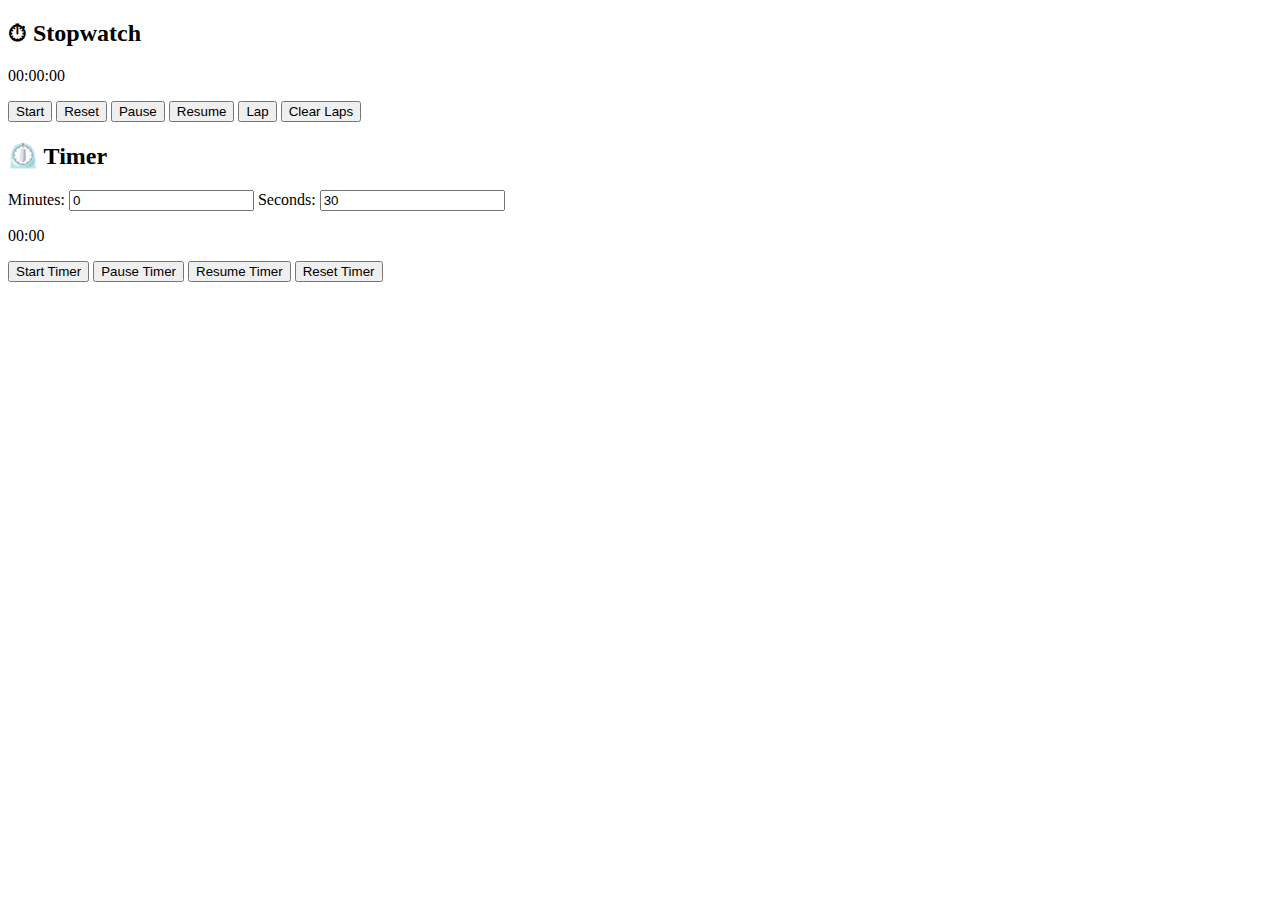
<file: docs/index.html>
<!DOCTYPE html>
<html lang="en">
<head>
  <meta charset="UTF-8" />
  <meta name="viewport" content="width=device-width, initial-scale=1.0">
  <title>Stopwatch + Timer</title>
</head>
<body>
  <div id="timer-cointainer">
    <h2>⏱ Stopwatch</h2>
    <p id="timer-text">00:00:00</p>
    <button onclick="handleStart()">Start</button>
    <button onclick="handleReset()">Reset</button>
    <button onclick="handlePause()">Pause</button>
    <button onclick="handleResume()">Resume</button>
    <button onclick="handleLap()">Lap</button>
    <button onclick="handleClearLaps()">Clear Laps</button>
  </div>

  <h2>⏲️ Timer</h2>
  <label>Minutes: <input type="number" id="timerMin" value="0"></label>
  <label>Seconds: <input type="number" id="timerSec" value="30"></label>
  <p id="countdown-text">00:00</p>
  <button onclick="startCountdown()">Start Timer</button>
  <button onclick="pauseCountdown()">Pause Timer</button>
  <button onclick="resumeCountdown()">Resume Timer</button>
  <button onclick="resetCountdown()">Reset Timer</button>

  <div id="root"></div>

  <script src="./timerApp.js"></script>
</body>
</html>
</file>
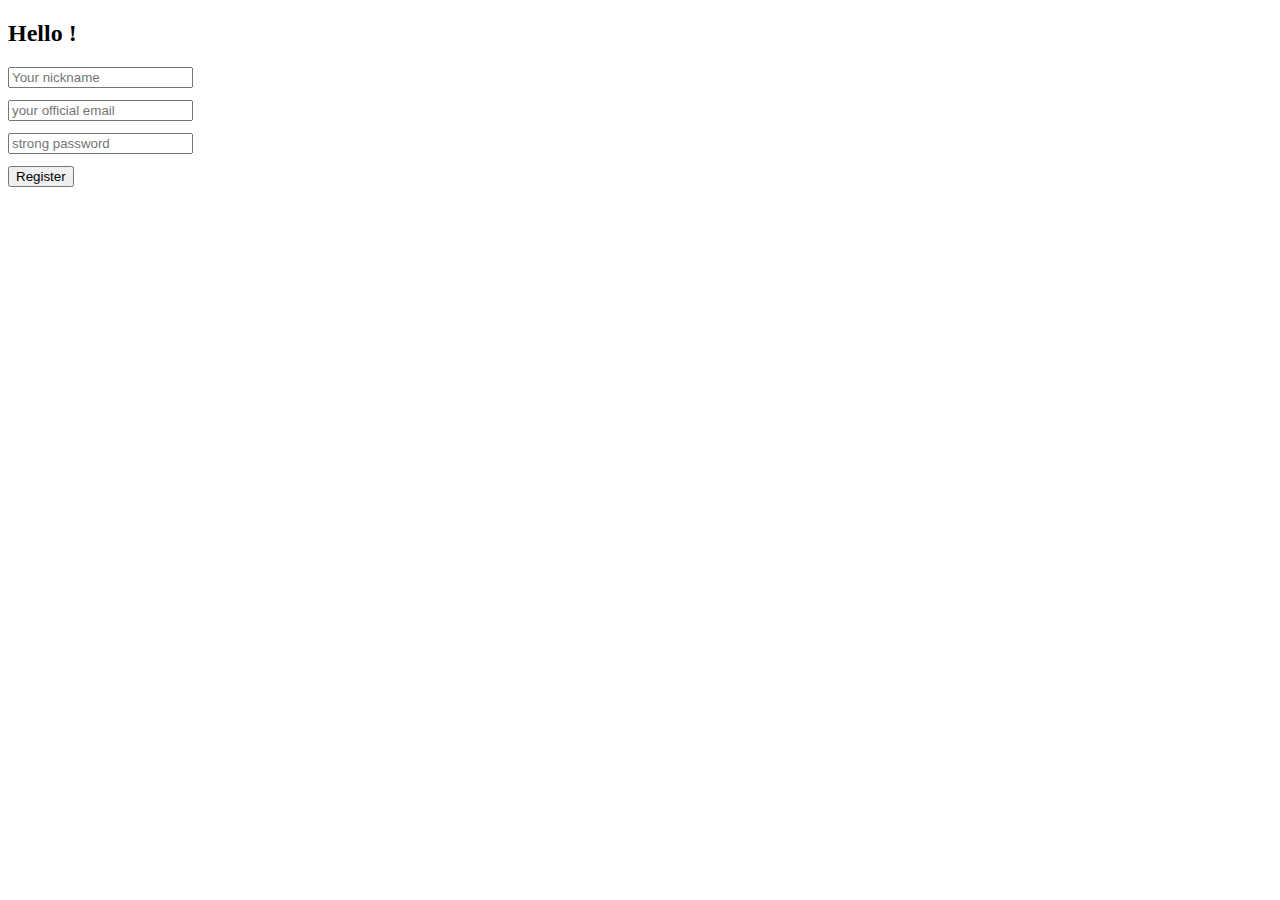
<file: Form_1/index.html>
<!DOCTYPE html>
<html lang="en">
<head>
  <meta charset="javascript">
  <meta name="viewport" content="width=device-width, initial-scale=1.0">
  <title>Document</title>
  <style>
    form{
      display:flex;
      flex-direction: column;
      gap: 0.75rem;
      align-items: flex-start;
    }
  </style>
</head>
<h2 id = "greetings">Hello !</h2>
<body>
  <form action = "./thanku.html" onsubmit = "handleFormSubmit(event)">
    <input type="text" placeholder = "Your nickname" name="usernameTemp"
    onkeyup="handleUserName(event)">
    <input type="email" placeholder = "your official email" name = "baseEmail">
    <input type="password" placeholder = "strong password" name = "abcdPassword">
    <button>Register</button>

  </form>
  <script src = "./form.js"></script>
</body>
</html>
</file>
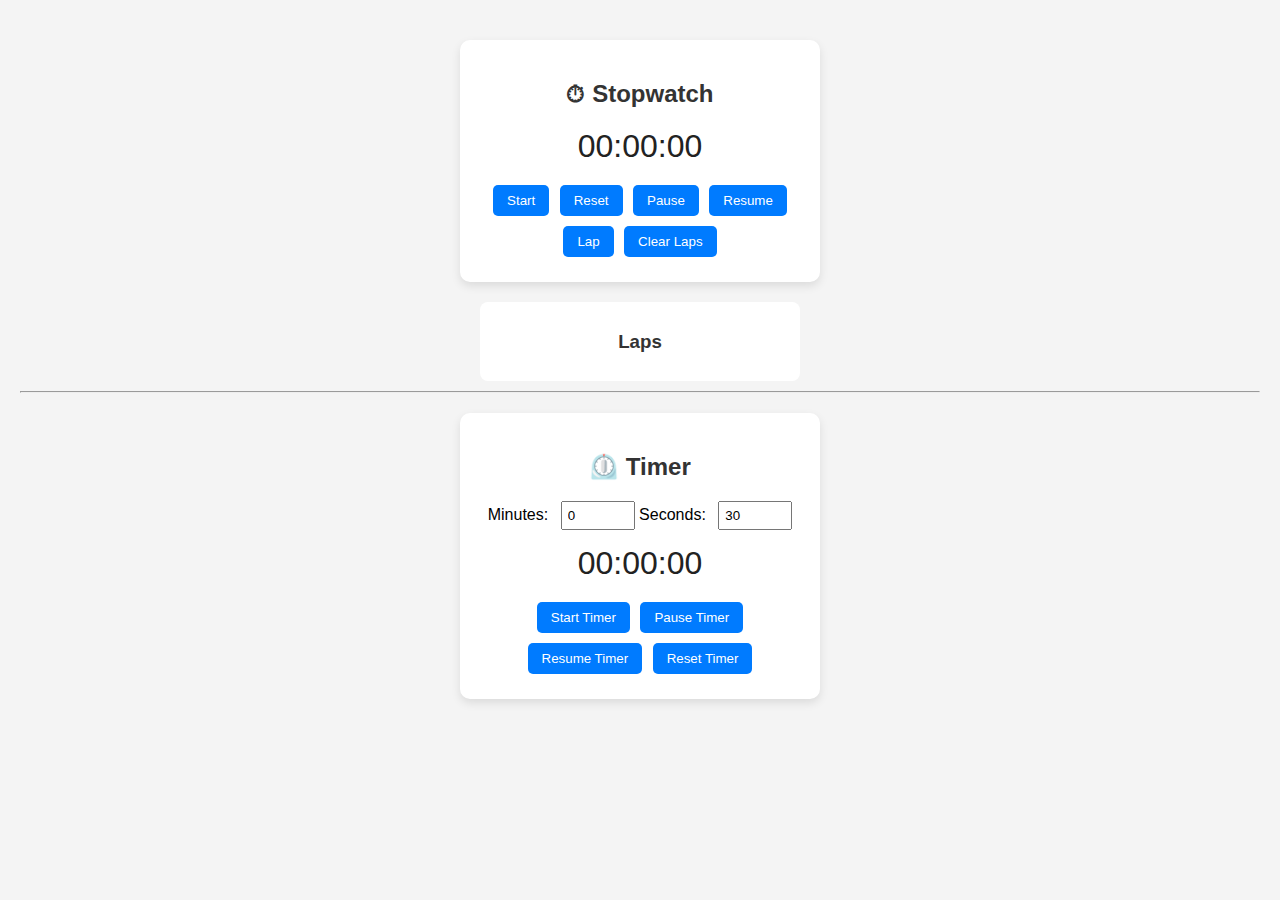
<file: day - 5/timerApp/index.html>
<!DOCTYPE html>
<html lang="en">
<head>
  <meta charset="UTF-8" />
  <meta name="viewport" content="width=device-width, initial-scale=1.0">
  <title>Stopwatch + Timer</title>
  <link rel="stylesheet" href="style.css" />
</head>
<body>

  <div id="timer-cointainer">
    <h2>⏱ Stopwatch</h2>
    <p id="timer-text">00:00:00</p>
    <button onclick="handleStart()">Start</button>
    <button onclick="handleReset()">Reset</button>
    <button onclick="handlePause()">Pause</button>
    <button onclick="handleResume()">Resume</button>
    <button onclick="handleLap()">Lap</button>
    <button onclick="handleClearLaps()">Clear Laps</button>
  </div>

  <div id="lap-section">
    <h3>Laps</h3>
    <div id="root"></div>
  </div>

  <hr />

  <div id="countdown-container">
    <h2>⏲️ Timer</h2>
    <label>Minutes: <input type="number" id="timerMin" value="0" /></label>
    <label>Seconds: <input type="number" id="timerSec" value="30" /></label>
    <p id="countdown-text">00:00:00</p>
    <button onclick="startCountdown()">Start Timer</button>
    <button onclick="pauseCountdown()">Pause Timer</button>
    <button onclick="resumeCountdown()">Resume Timer</button>
    <button onclick="resetCountdown()">Reset Timer</button>
  </div>

  <script src="timerApp.js" defer></script>
</body>
</html>
</file>
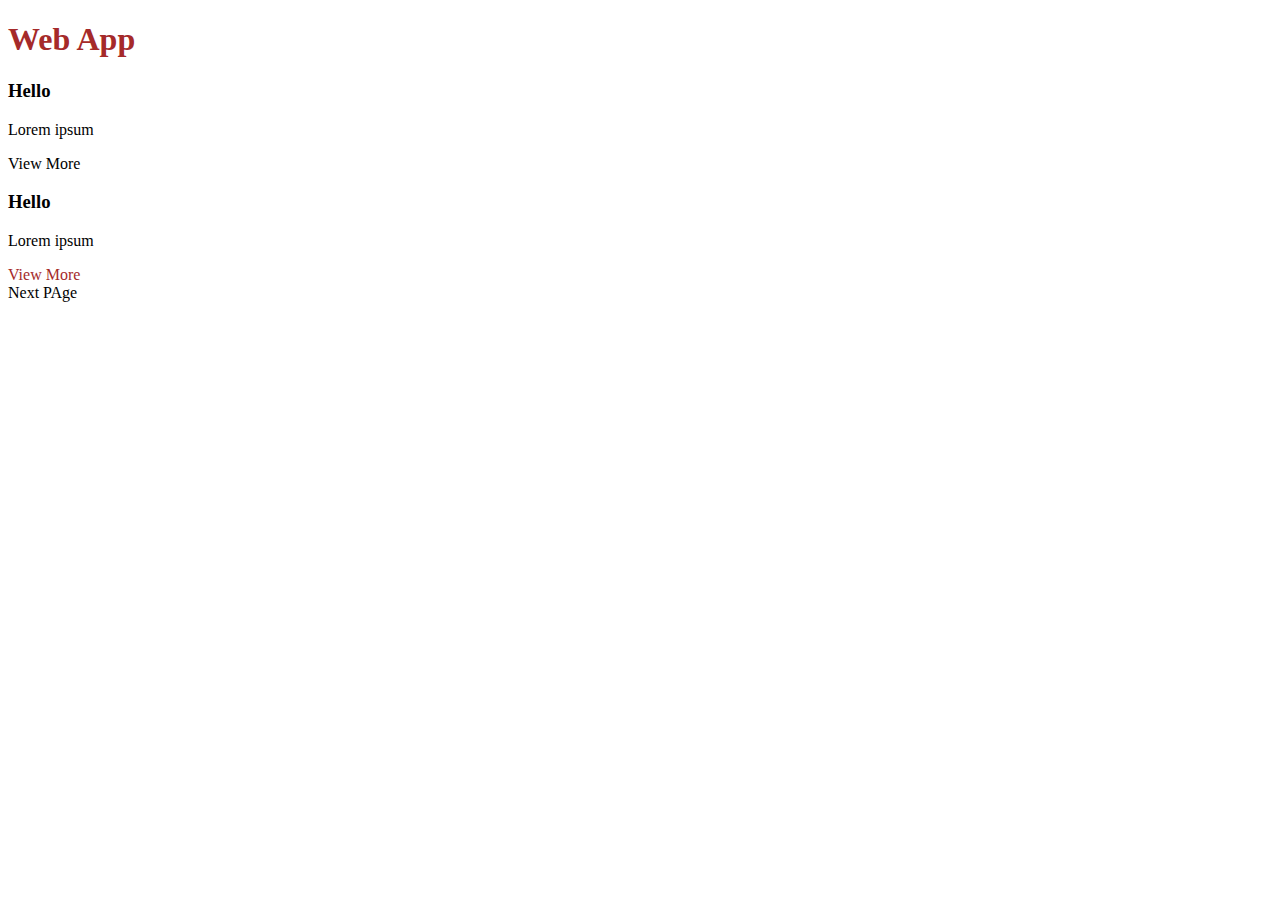
<file: day3/BOM DOM/index.html>
<!DOCTYPE html>
<html lang="en">
<head>
  <meta charset="javascript">
  <meta name="viewport" content="width=device-width, initial-scale=1.0">
  <title>Document</title>
</head>
<body>
  <h1 class="text-brown">Web App</h1>
  <div class="card">
    <h3>Hello</h3>
    <p>Lorem ipsum</p>
    <a>View More</a>
  </div> 
  <div class ="card">
     <h3>Hello</h3>
    <p>Lorem ipsum</p>
    <a class="text-brown">View More</a>   
  </div>
  <a >Next PAge</a>
  <script src="./app.js"></script>
</body>
</html>
</file>
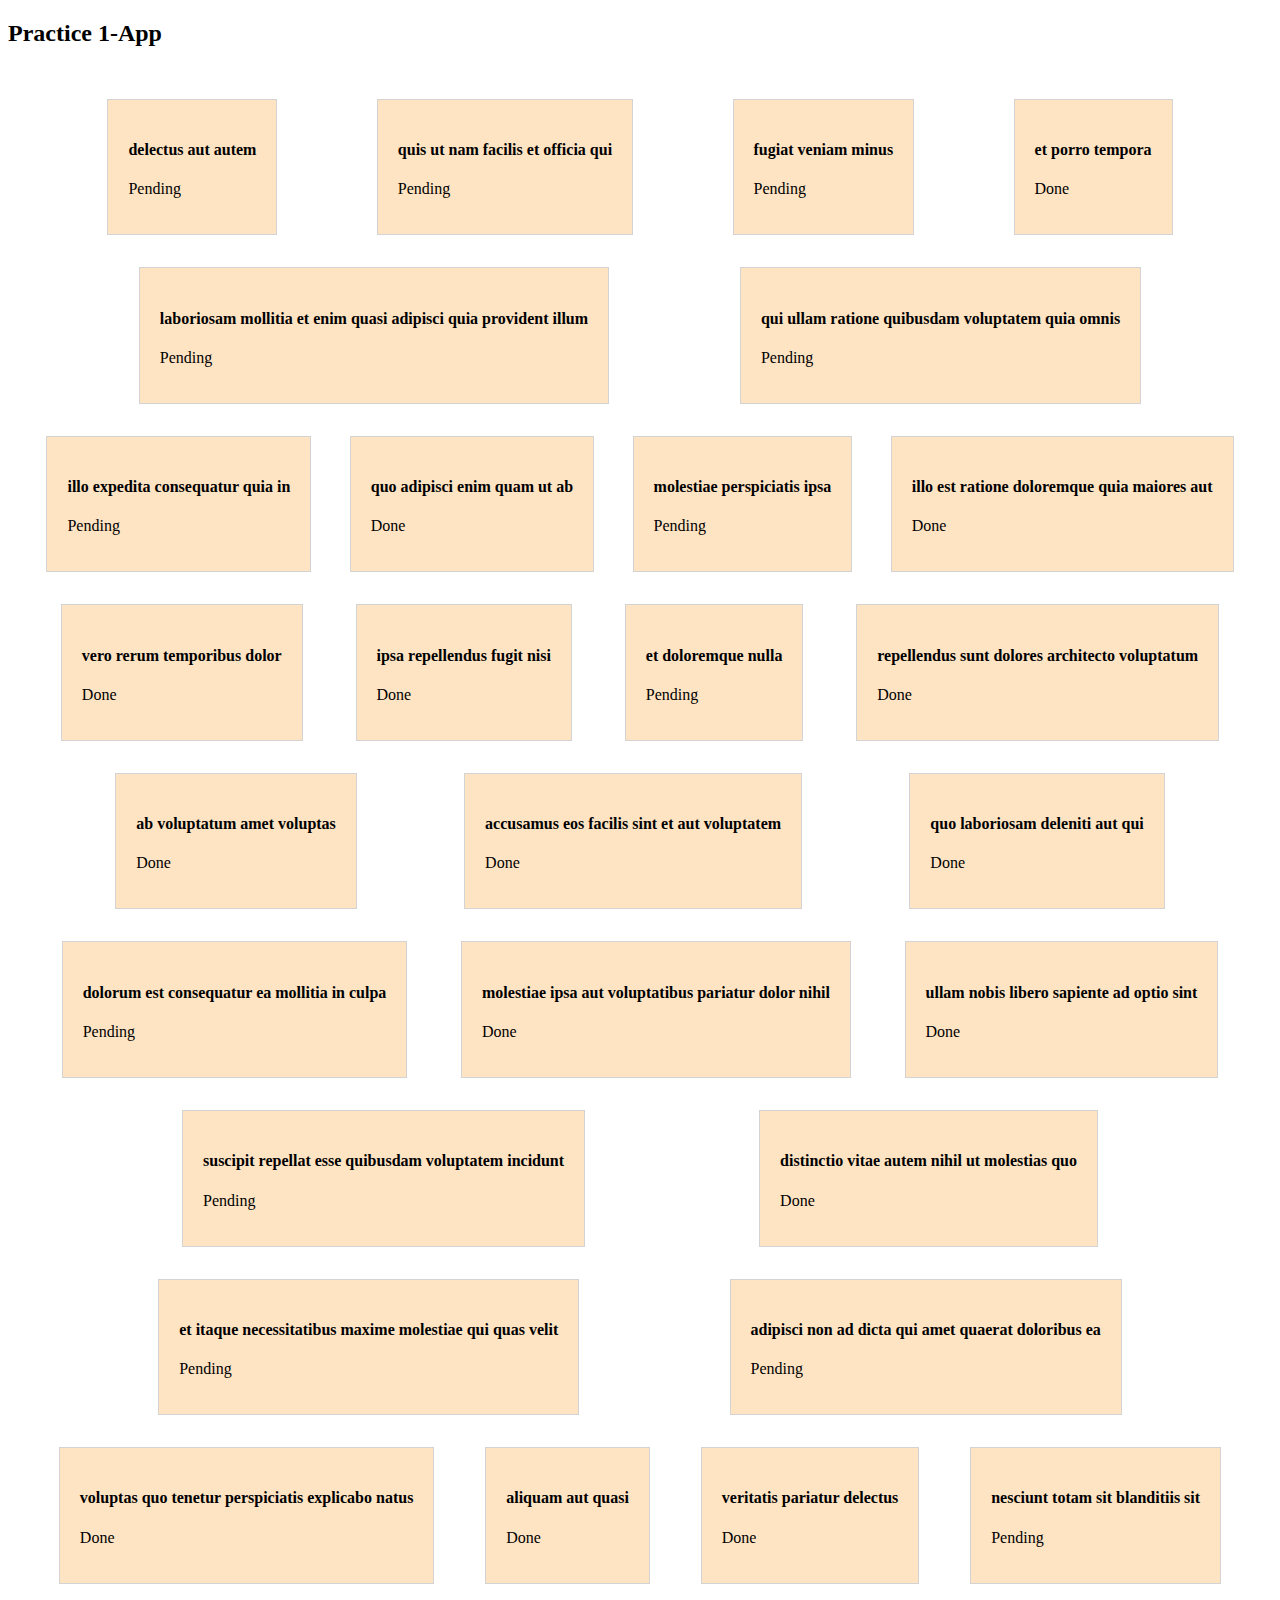
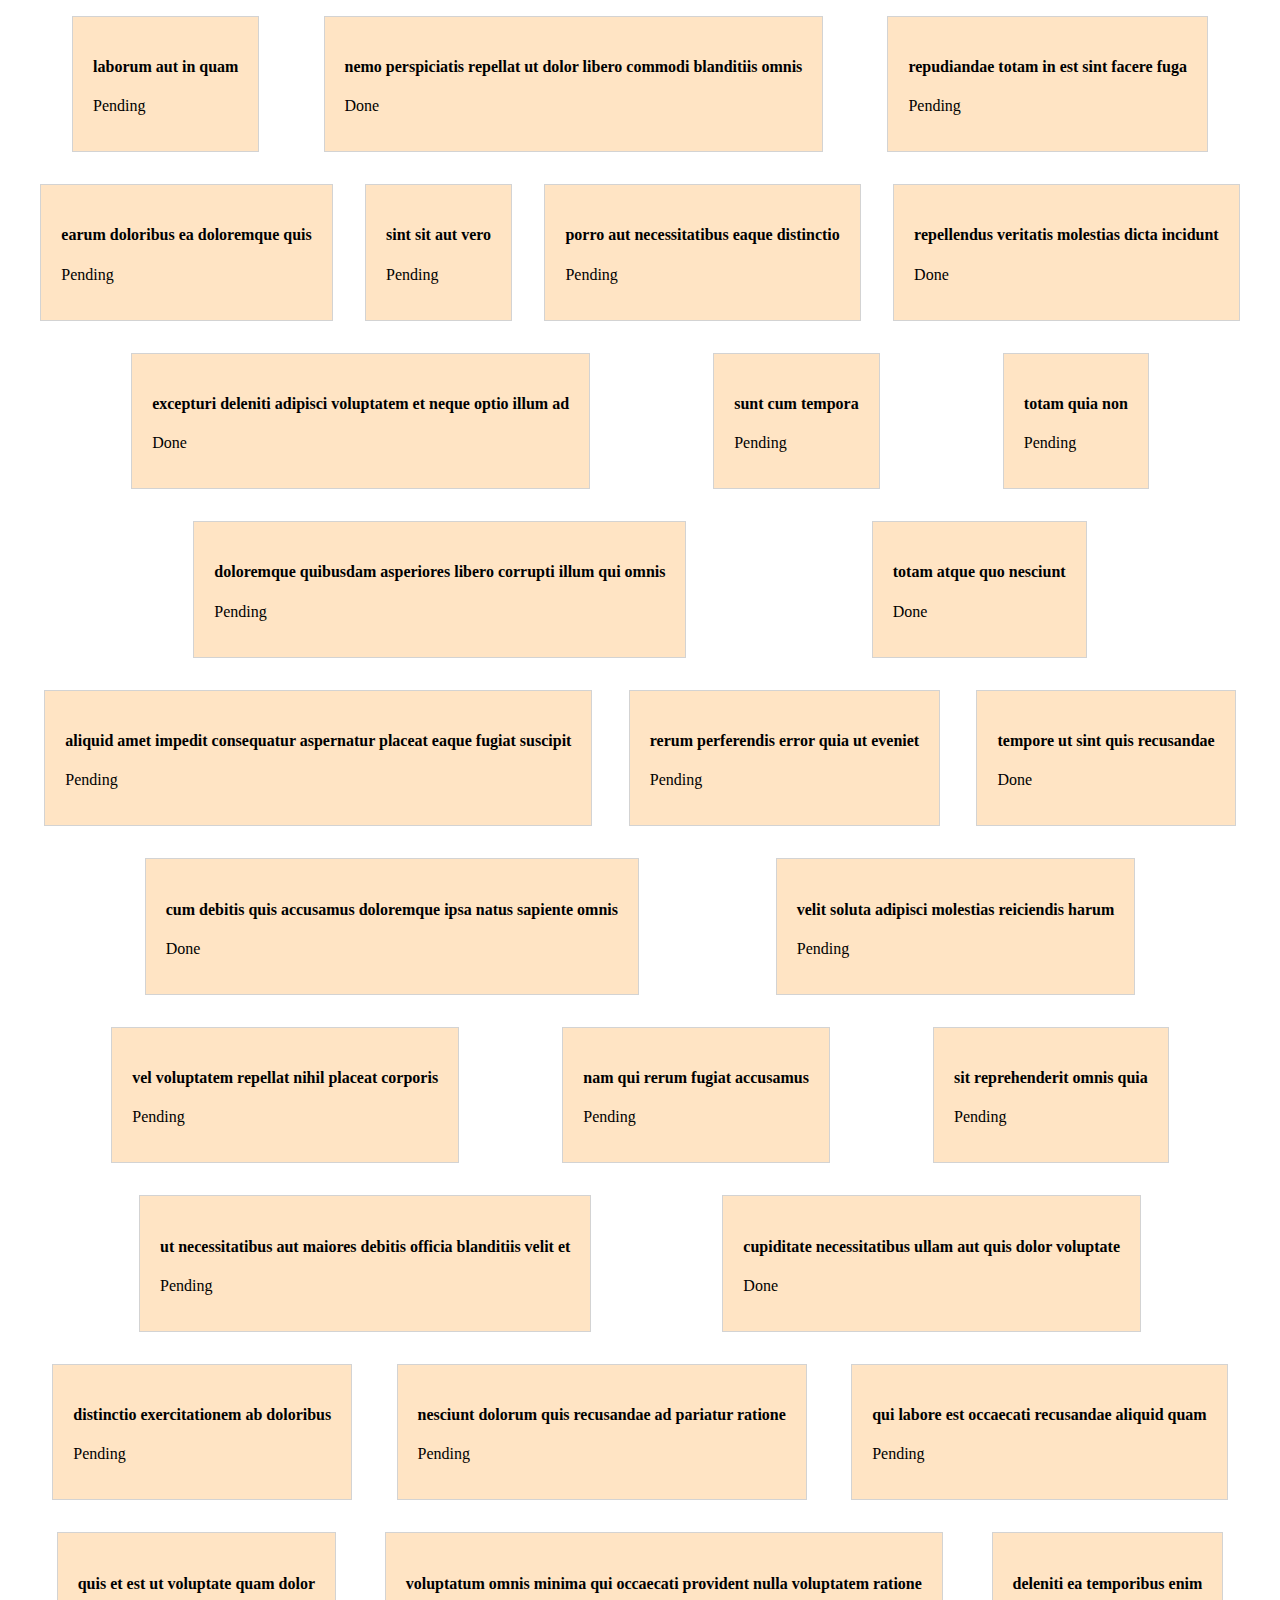
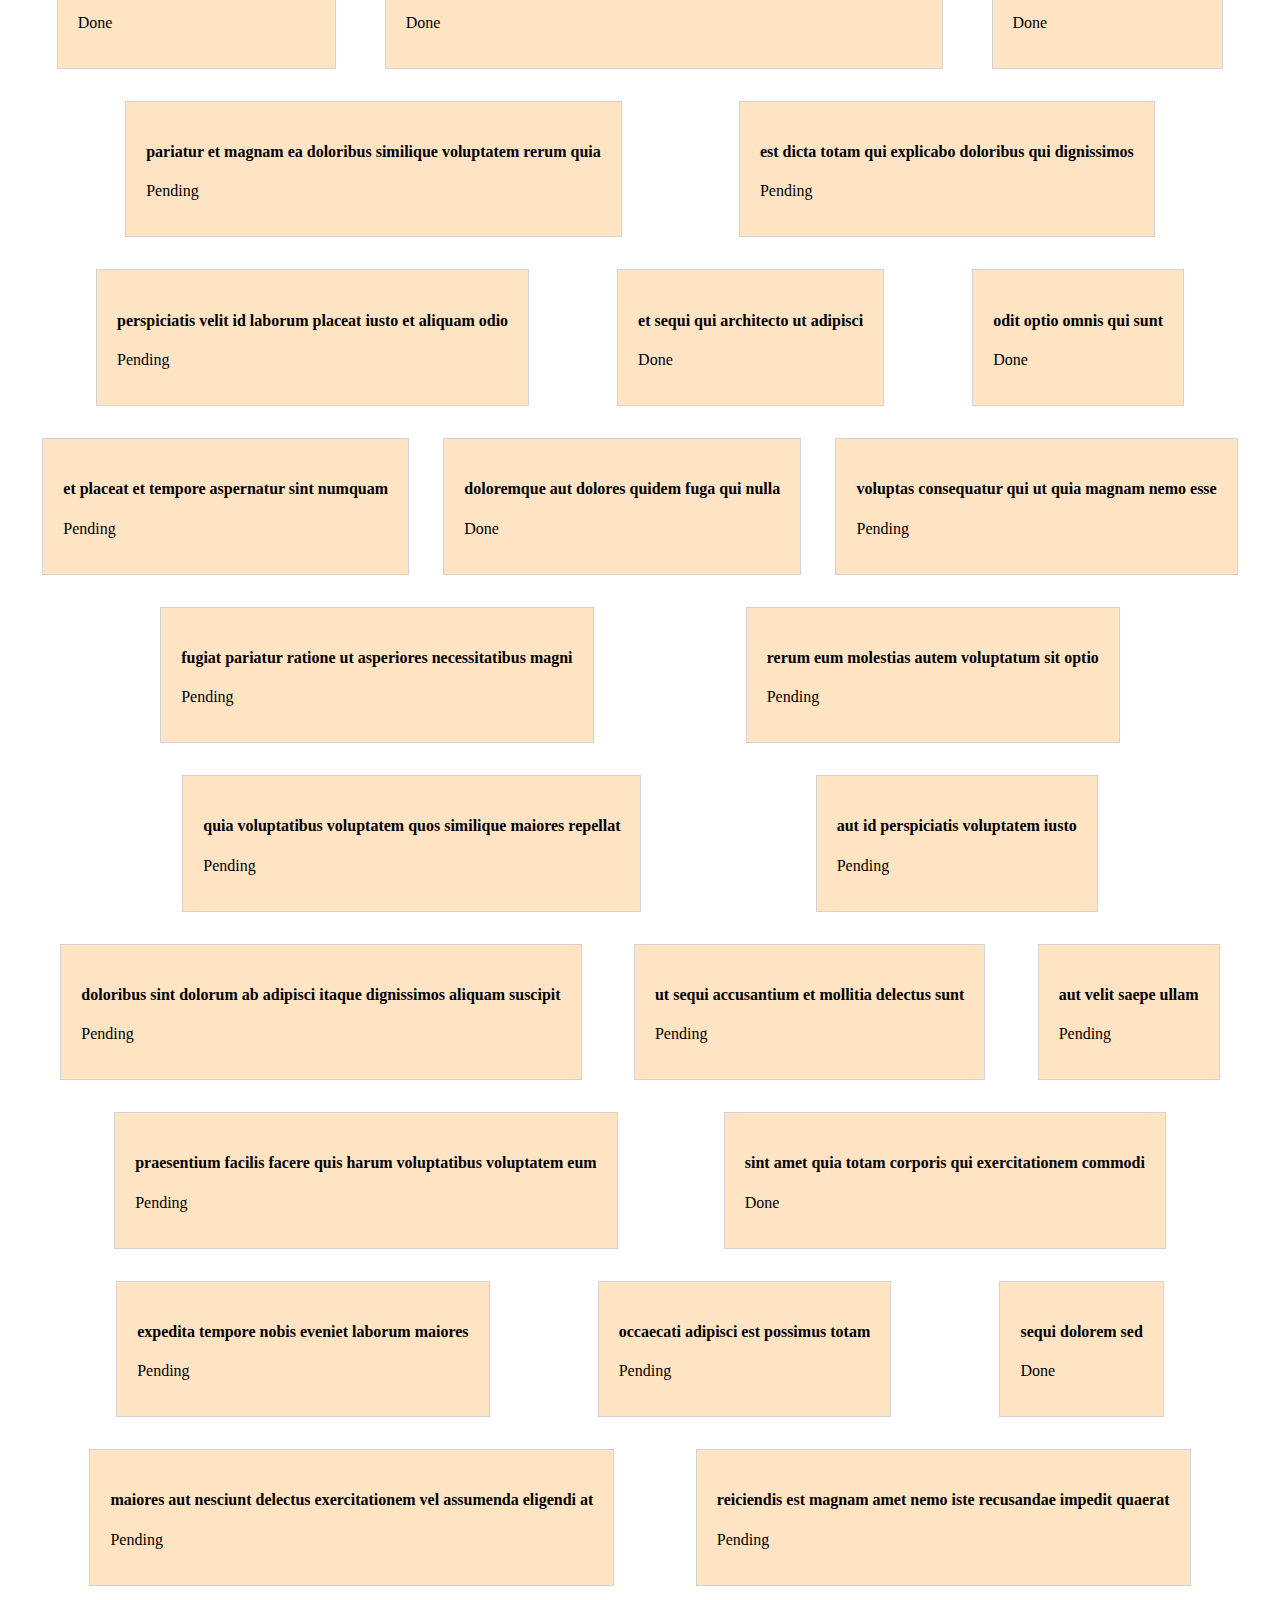
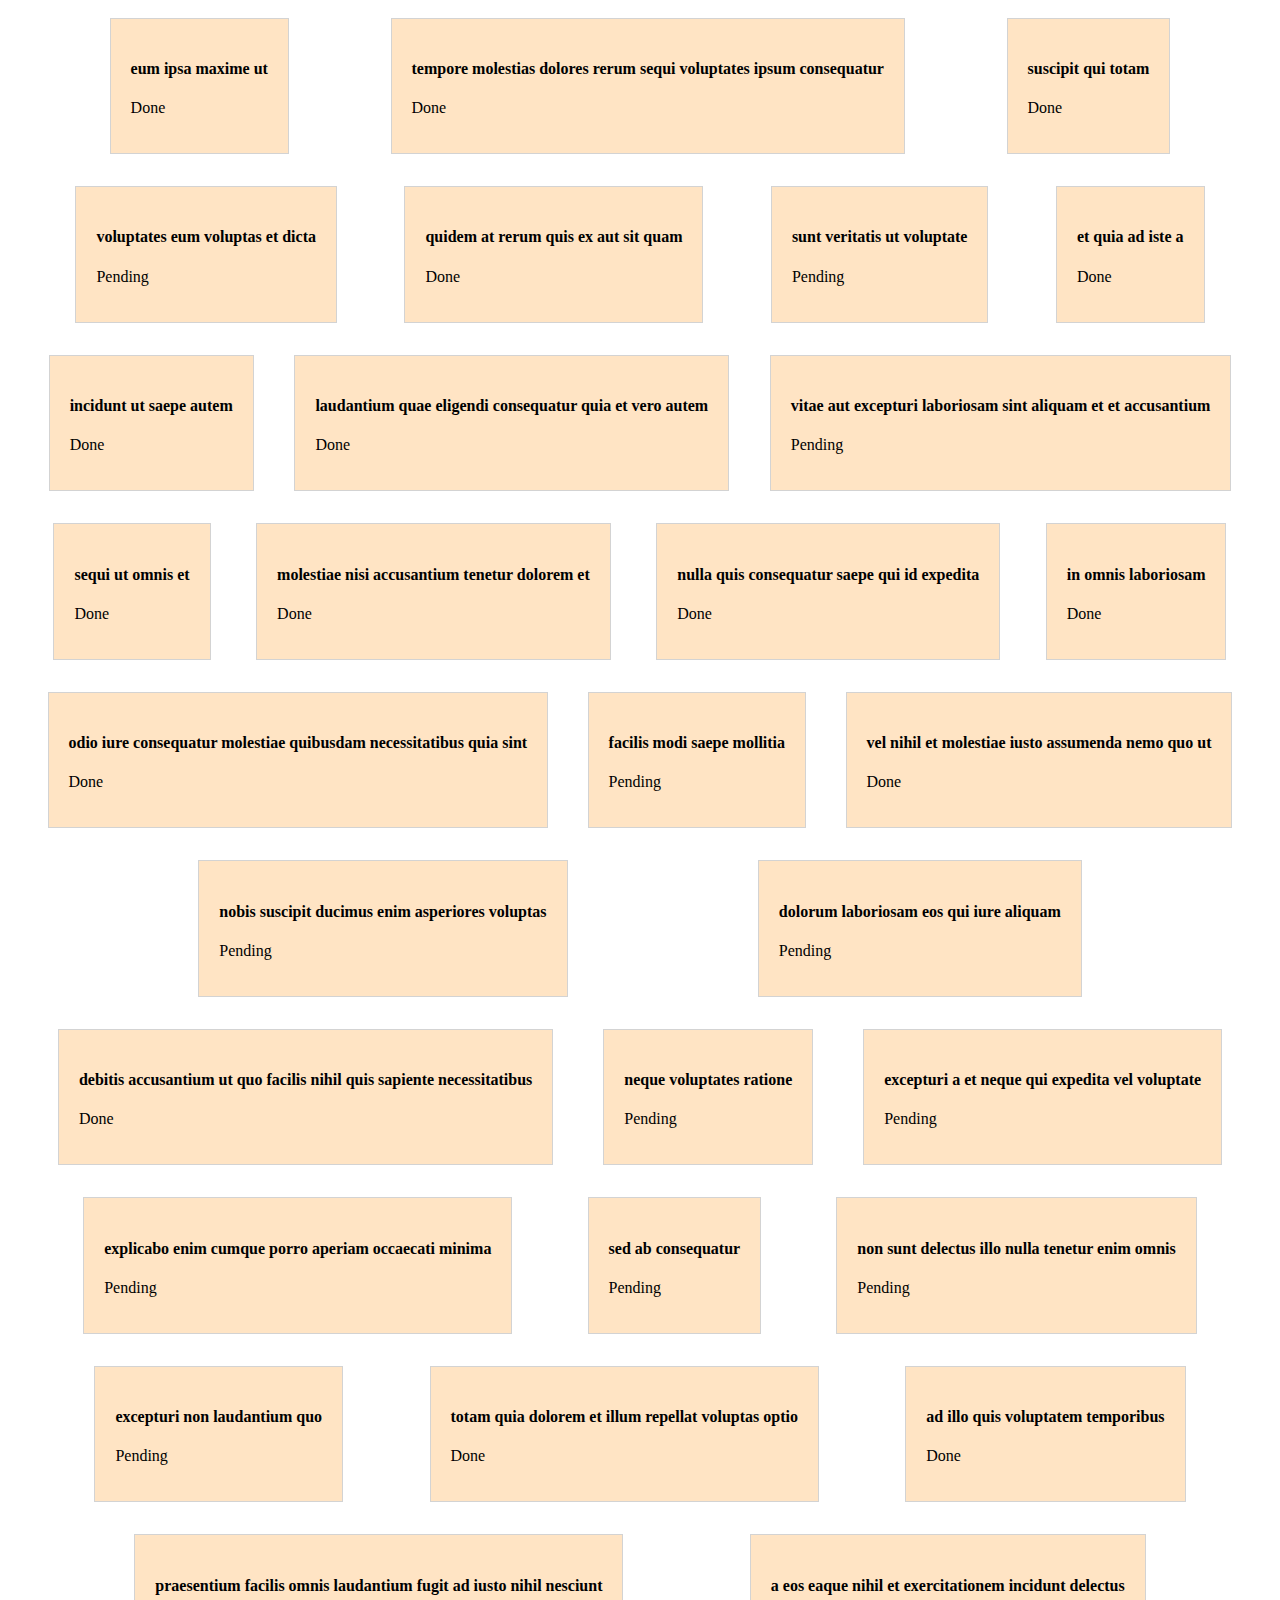
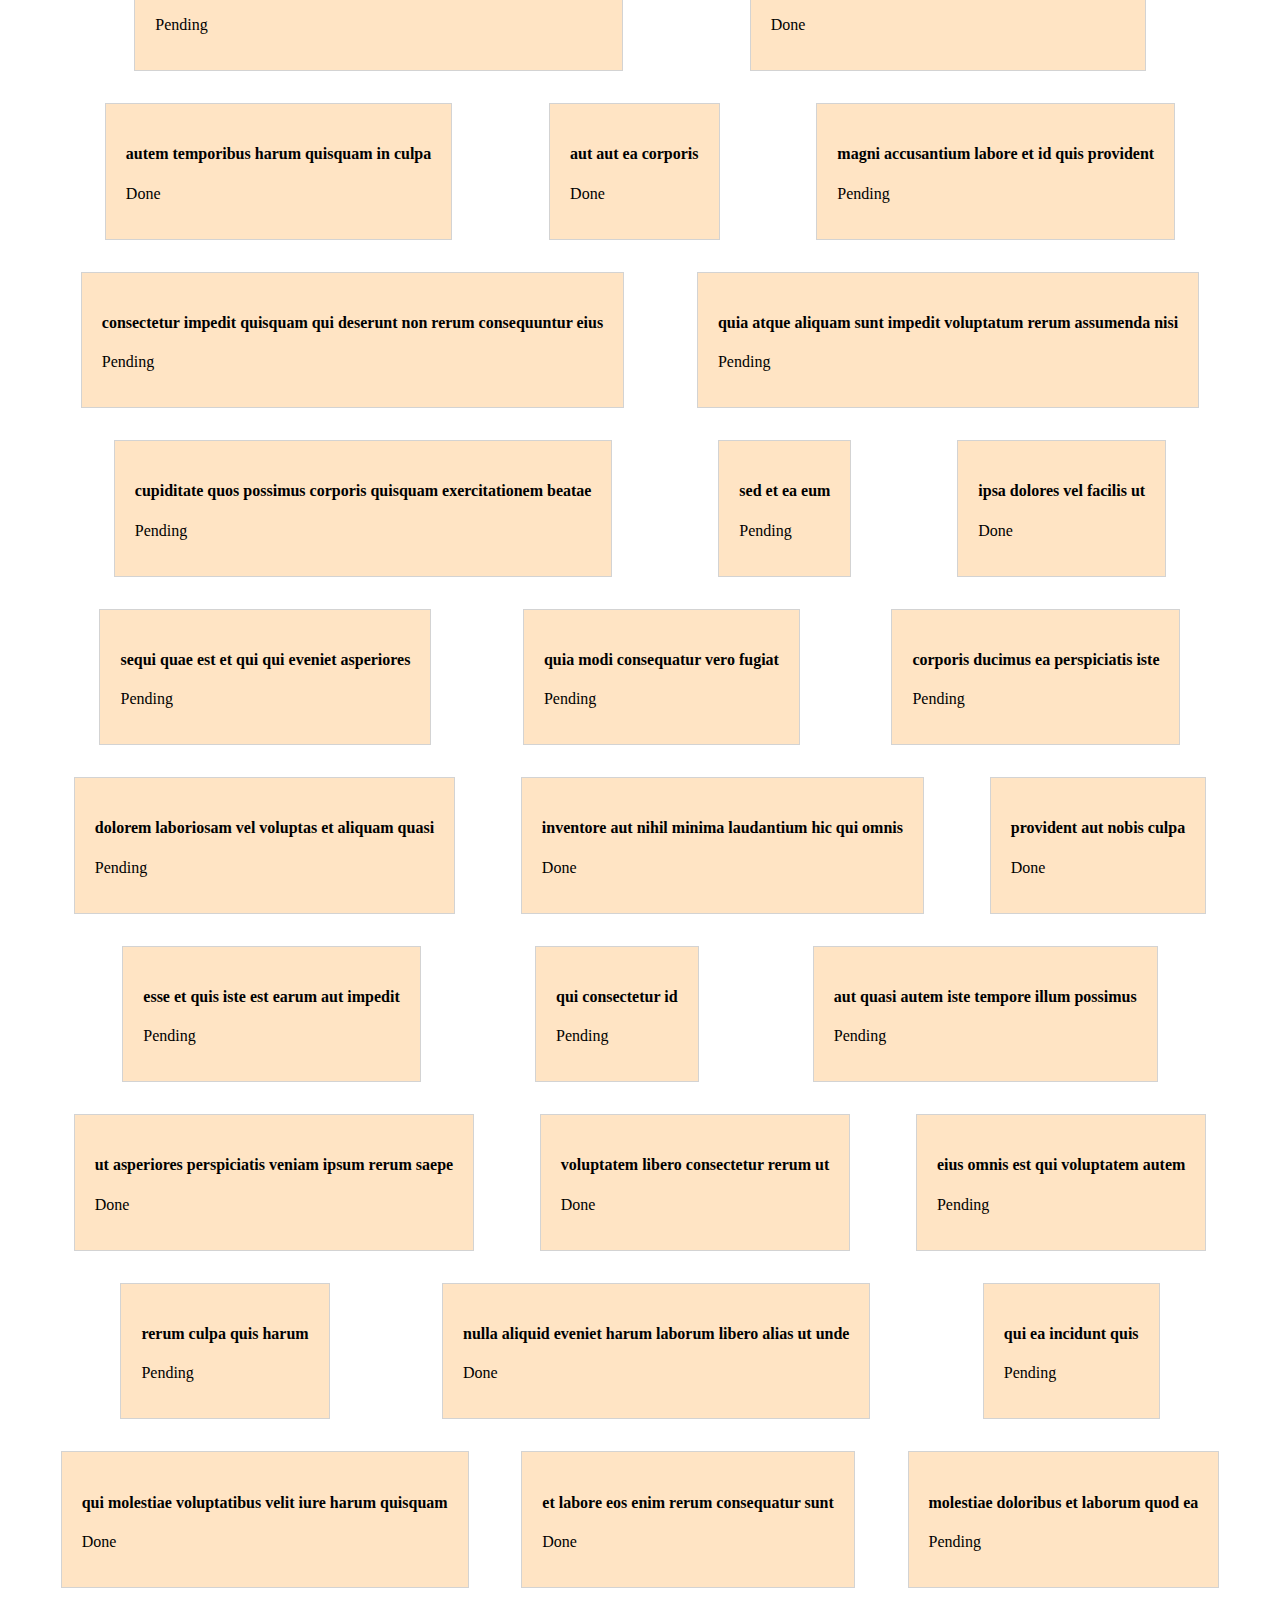
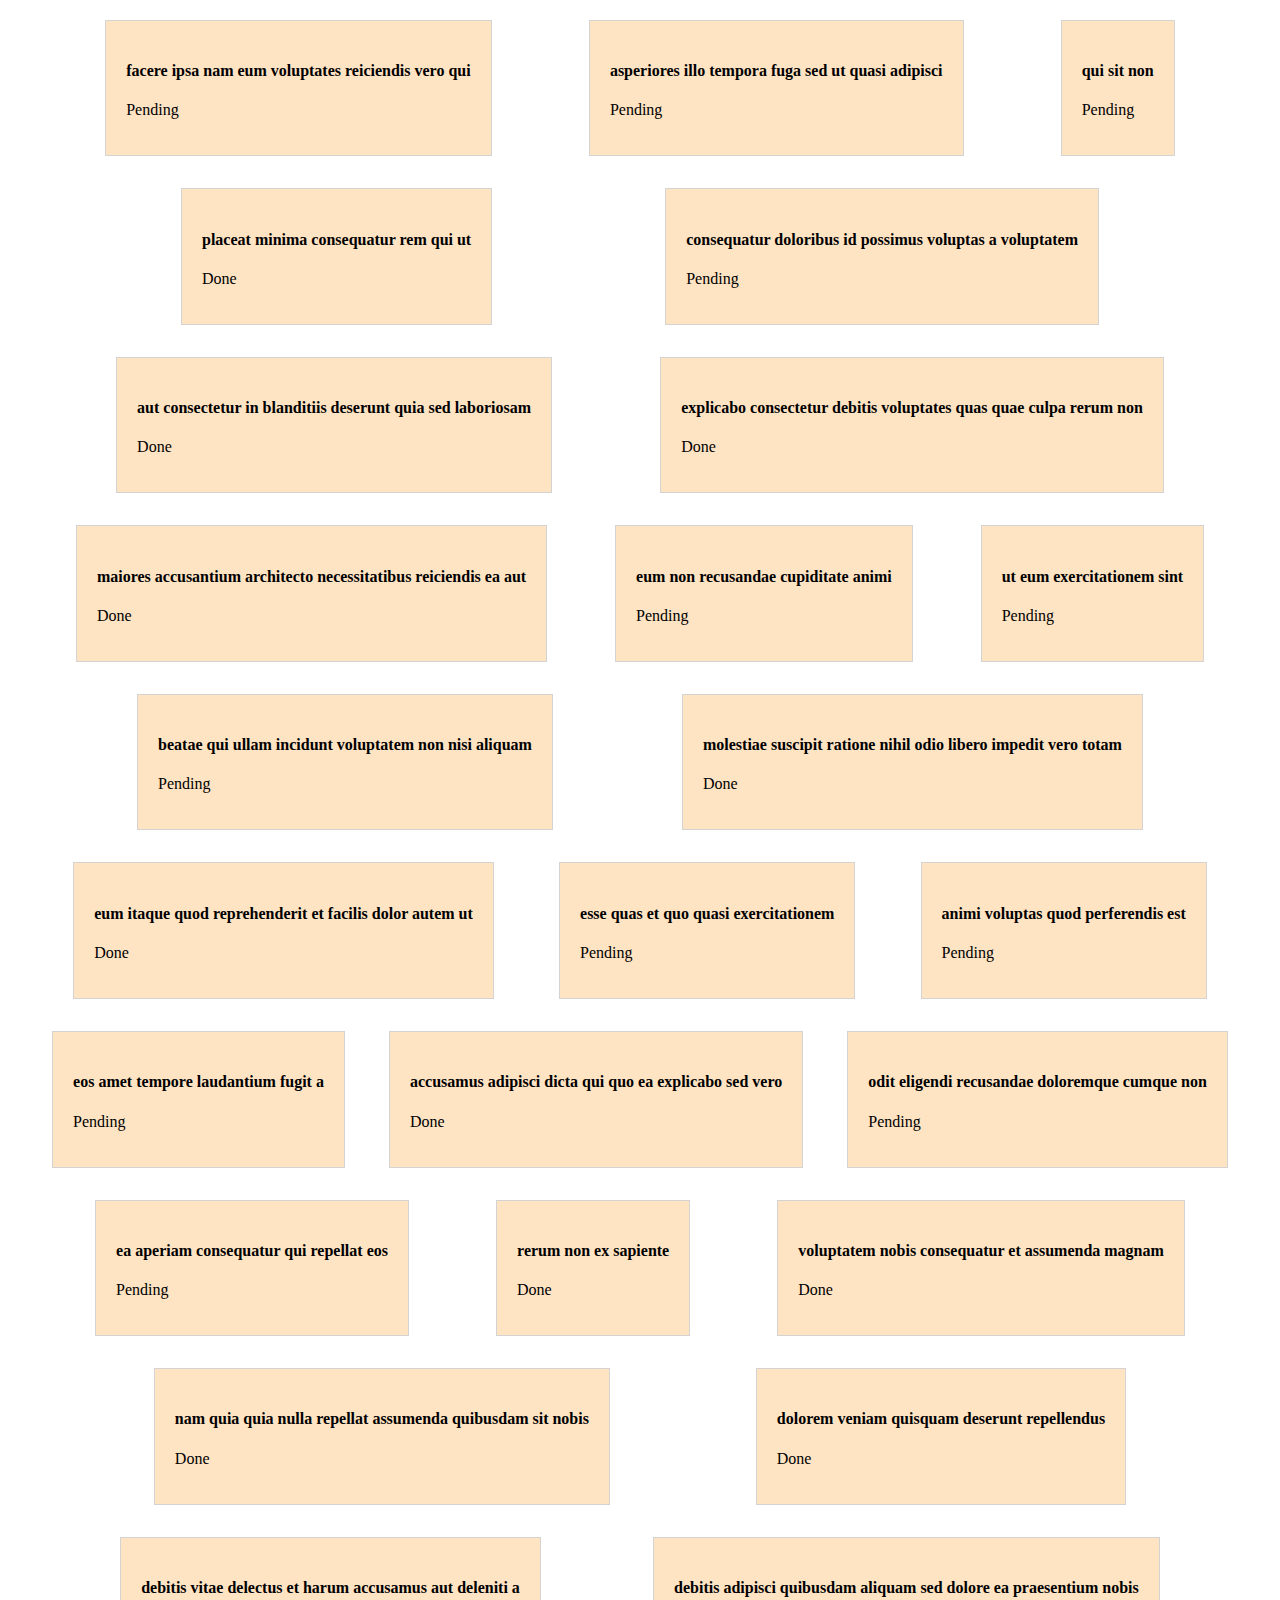
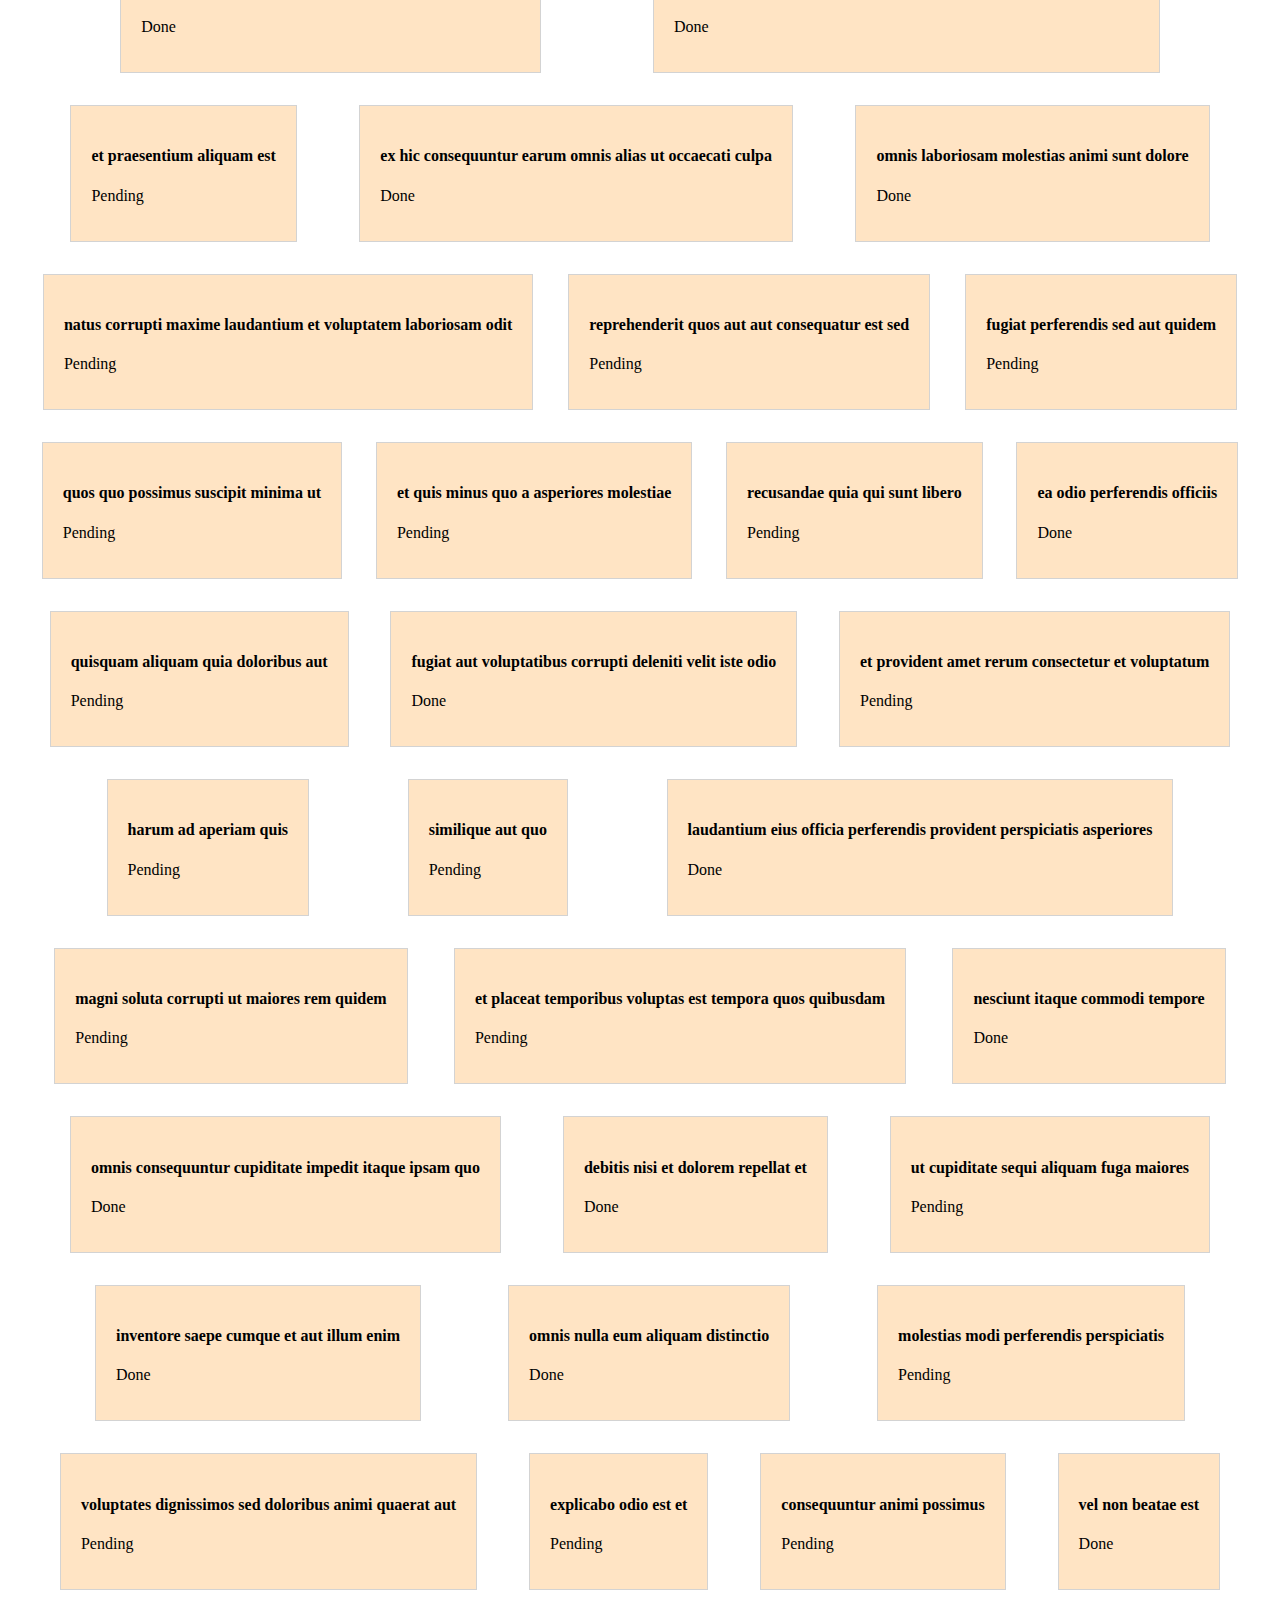
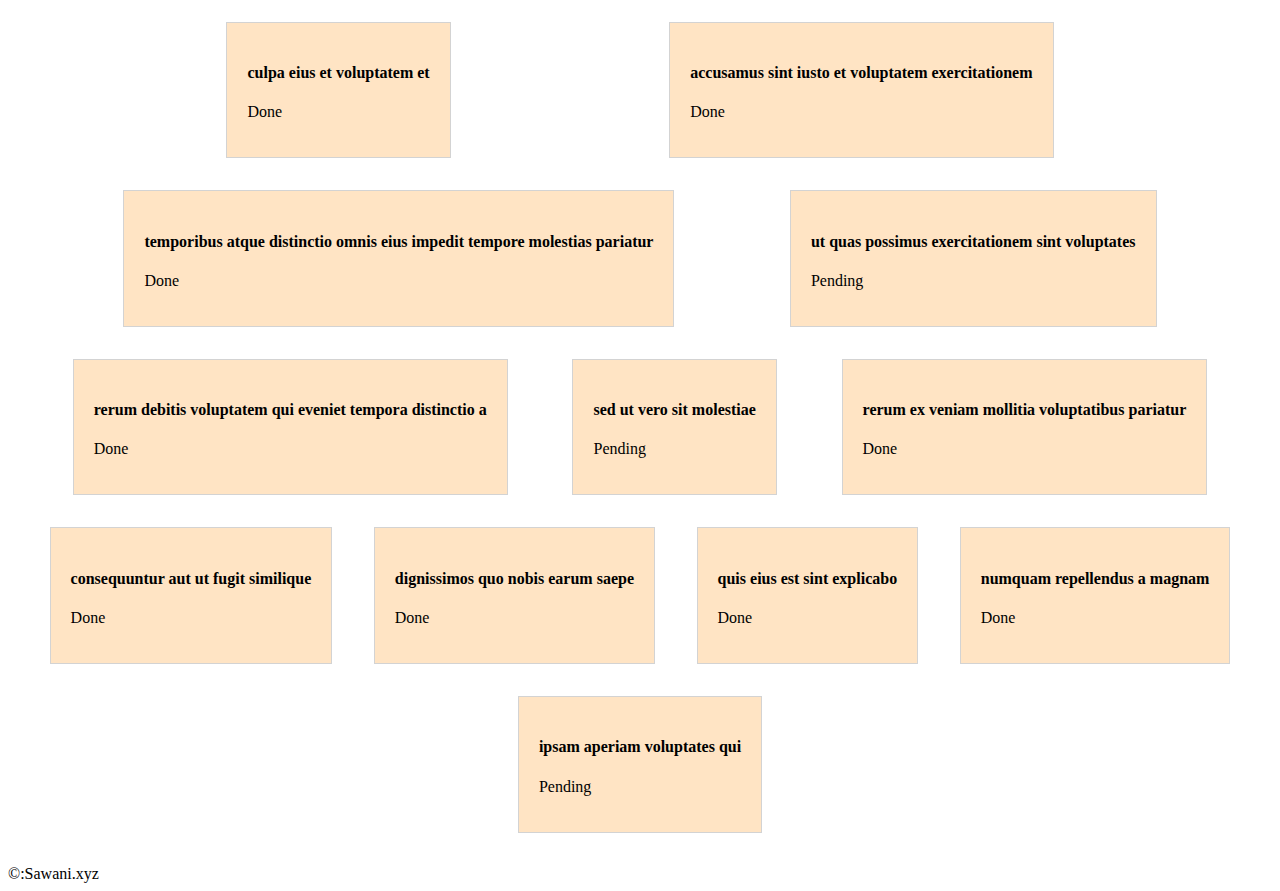
<file: day3/practice-1/index.html>
<!DOCTYPE html>
<html lang="en">
<head>
  <meta charset="UTF-8">
  <meta name="viewport" content="width=device-width, initial-scale=1.0">
  <title>Practice-1-App</title>
  <style>
    #root{
      display:flex;
      flex-wrap:wrap;
      gap:2rem;
      padding:2rem;
      justify-content: space-evenly;
    }
    .card{
      border: 1px solid lightgray;
      border-radius:1 rem;
      background-color: bisque;
      padding: 1.25rem;
    }
  </style>
</head>
<body>
  <header>
    <h2>Practice 1-App</h2>
  </header>
  <main id="root">
  </main>
  <footer>
    &copy:Sawani.xyz
  </footer>
  <script src="./app.js"></script>
</body>
</html>
</file>
<file: day - 5/timerApp/style.css>
body {
  font-family: Arial, sans-serif;
  background-color: #f4f4f4;
  padding: 20px;
  margin: 0;
  text-align: center;
}

h2, h3 {
  color: #333;
}

#timer-cointainer, #countdown-container {
  background-color: white;
  border-radius: 10px;
  padding: 20px;
  margin: 20px auto;
  width: 320px;
  box-shadow: 0 4px 10px rgba(0, 0, 0, 0.1);
}

button {
  padding: 8px 14px;
  margin: 5px 3px;
  border: none;
  border-radius: 5px;
  background-color: #007bff;
  color: white;
  cursor: pointer;
  transition: background-color 0.2s ease;
}

button:hover {
  background-color: #0056b3;
}

input[type="number"] {
  width: 60px;
  padding: 5px;
  margin-left: 8px;
}

#timer-text, #countdown-text {
  font-size: 2rem;
  color: #222;
  margin: 15px 0;
}

#lap-section {
  margin: 10px auto;
  width: 300px;
  background: #fff;
  padding: 10px;
  border-radius: 8px;
}

#root p {
  margin: 4px;
  font-size: 1rem;
  color: #333;
}
</file>
